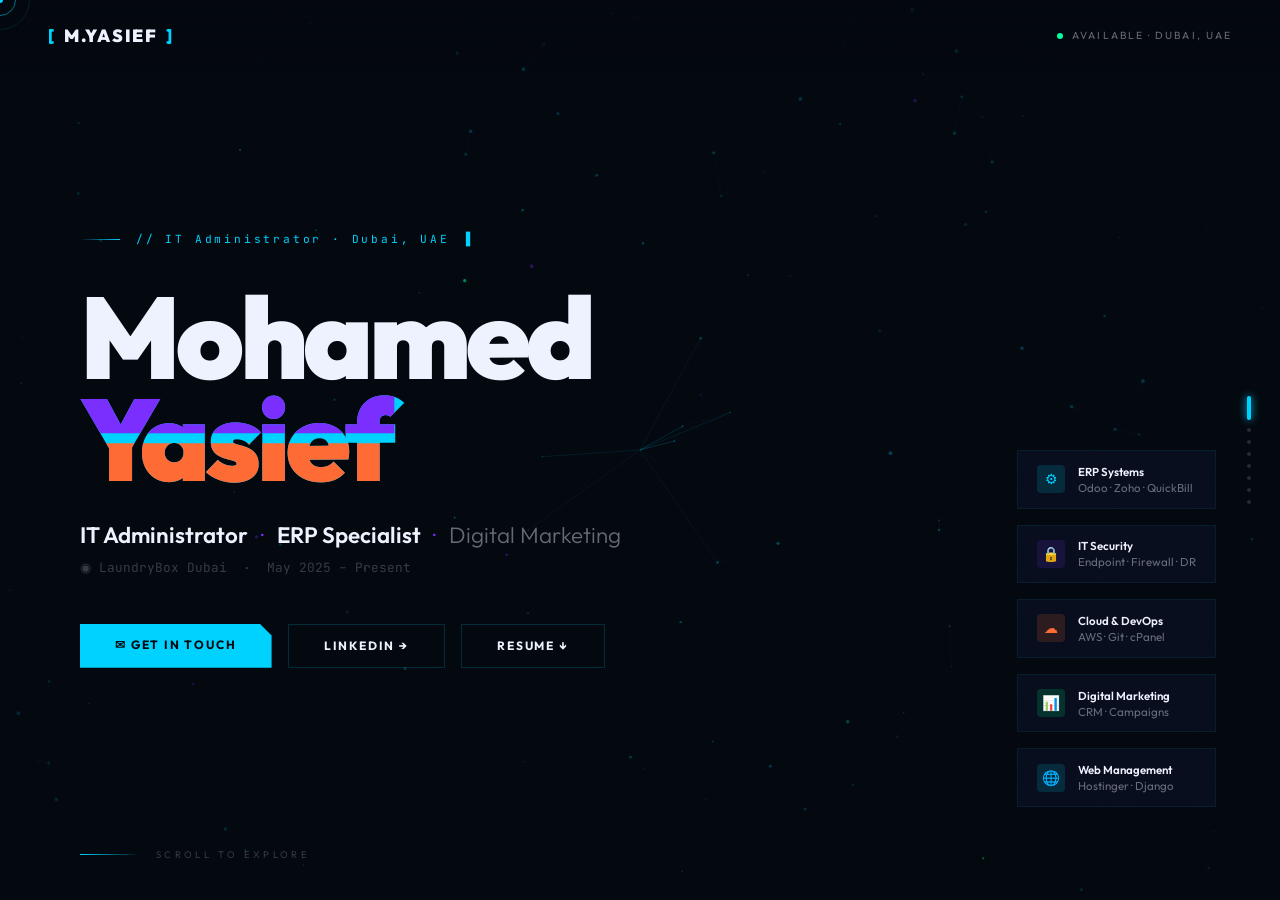
<file: Portfolio.html>
<!DOCTYPE html>
<html lang="en">
<head>
<meta charset="UTF-8">
<meta name="viewport" content="width=device-width, initial-scale=1.0">
<title>Mohamed Yasief — IT Administrator · Dubai</title>
<link href="https://fonts.googleapis.com/css2?family=Outfit:wght@300;400;500;600;700;800;900&family=JetBrains+Mono:wght@300;400;500;700&family=Fraunces:ital,wght@0,300;0,400;1,300;1,700&display=swap" rel="stylesheet">
<style>
*,*::before,*::after{margin:0;padding:0;box-sizing:border-box;}
:root{
  --bg:#04080f;--s1:#080f1a;--s2:#0c1525;--card:#0a1020;
  --border:rgba(0,210,255,0.08);--blight:rgba(0,210,255,0.18);
  --w:#eef2ff;--dim:rgba(238,242,255,0.42);--dim2:rgba(238,242,255,0.22);
  --c1:#00d2ff;--c2:#7b2fff;--c3:#ff6b35;--c4:#00ff9d;--c5:#ff3e8a;
}
html{background:var(--bg);}
body{font-family:'Outfit',sans-serif;color:var(--w);overflow:hidden;height:100vh;cursor:none;}
::selection{background:rgba(0,210,255,0.25);}

/* CURSOR */
#cur{width:6px;height:6px;background:var(--c1);border-radius:50%;position:fixed;top:0;left:0;pointer-events:none;z-index:9999;}
#cur2{width:32px;height:32px;border:1.5px solid var(--c1);border-radius:50%;position:fixed;top:0;left:0;pointer-events:none;z-index:9998;opacity:.5;transition:width .3s,height .3s,opacity .3s,border-color .3s;}
#cur3{width:60px;height:60px;border:1px solid rgba(0,210,255,.12);border-radius:50%;position:fixed;top:0;left:0;pointer-events:none;z-index:9997;transition:width .5s,height .5s;}
body.hov #cur2{width:48px;height:48px;opacity:.9;border-color:var(--c3);}
body.hov #cur3{width:80px;height:80px;}

/* TRACK */
#track{display:flex;height:100vh;width:max-content;transition:transform 1s cubic-bezier(0.77,0,0.175,1);will-change:transform;}
.panel{width:100vw;height:100vh;flex-shrink:0;position:relative;overflow:hidden;}

/* PROGRESS */
#prog{position:fixed;bottom:0;left:0;height:2px;background:linear-gradient(90deg,var(--c2),var(--c1),var(--c4));z-index:300;transition:width .6s cubic-bezier(.77,0,.175,1);box-shadow:0 0 10px var(--c1);}

/* DOTS */
#dots{position:fixed;right:1.8rem;top:50%;transform:translateY(-50%);display:flex;flex-direction:column;gap:8px;z-index:300;}
.dot{width:4px;height:4px;border-radius:2px;background:rgba(238,242,255,.15);cursor:none;transition:background .3s,height .4s,box-shadow .3s;}
.dot.active{height:24px;background:var(--c1);box-shadow:0 0 8px var(--c1);}

/* NAV */
#nav{position:fixed;top:0;left:0;right:0;z-index:200;padding:1.5rem 3rem;display:flex;justify-content:space-between;align-items:center;background:linear-gradient(to bottom,rgba(4,8,15,.95),transparent);}
.nav-logo{font-family:'Outfit',sans-serif;font-weight:900;font-size:1.1rem;letter-spacing:.1em;display:flex;align-items:center;gap:.5rem;}
.nav-logo .br{color:var(--c1);}
.nav-status{display:flex;align-items:center;gap:.6rem;font-size:.65rem;letter-spacing:.2em;text-transform:uppercase;color:var(--dim);}
.nav-dot{width:6px;height:6px;border-radius:50%;background:var(--c4);animation:pulse 2s ease-in-out infinite;}
@keyframes pulse{0%,100%{opacity:1;box-shadow:0 0 0 0 rgba(0,255,157,.4)}50%{opacity:.7;box-shadow:0 0 0 6px rgba(0,255,157,0)}}

/* ═══ P0 HERO ═══ */
#p0{background:var(--bg);}
#heroCanvas{position:absolute;inset:0;z-index:0;}
.h-ov{position:absolute;inset:0;z-index:1;background:radial-gradient(ellipse 70% 70% at 50% 50%,rgba(4,8,15,0),rgba(4,8,15,.75));}
.h-scan{position:absolute;inset:0;z-index:1;background:repeating-linear-gradient(0deg,transparent,transparent 2px,rgba(0,0,0,.025) 2px,rgba(0,0,0,.025) 4px);pointer-events:none;}
.hc{position:absolute;inset:0;z-index:2;display:flex;flex-direction:column;justify-content:center;padding:0 5rem;}
.h-pre{font-family:'JetBrains Mono',monospace;font-size:.7rem;letter-spacing:.25em;color:var(--c1);display:flex;align-items:center;gap:1rem;margin-bottom:2.5rem;animation:sR 1s .3s both;}
.h-pre::before{content:'';width:40px;height:1px;background:linear-gradient(90deg,transparent,var(--c1));}
.blink{animation:blink .8s infinite;}
@keyframes blink{0%,100%{opacity:1}50%{opacity:0}}
.h-name{font-family:'Outfit',sans-serif;font-weight:900;font-size:clamp(4rem,9vw,9.5rem);line-height:.88;letter-spacing:-.04em;animation:sR 1s .5s both;}
.glitch{position:relative;display:inline-block;color:var(--c1);}
.glitch::before,.glitch::after{content:attr(data-text);position:absolute;top:0;left:0;width:100%;height:100%;}
.glitch::before{color:var(--c2);clip-path:polygon(0 0,100% 0,100% 45%,0 45%);animation:g1 4s infinite;}
.glitch::after{color:var(--c3);clip-path:polygon(0 55%,100% 55%,100% 100%,0 100%);animation:g2 4s infinite;}
@keyframes g1{0%,90%,100%{transform:none;opacity:0}92%{transform:translate(-2px,-1px);opacity:.8}94%{transform:translate(2px,1px);opacity:.8}96%{transform:none;opacity:0}}
@keyframes g2{0%,90%,100%{transform:none;opacity:0}93%{transform:translate(2px,1px);opacity:.7}95%{transform:translate(-1px,-2px);opacity:.7}97%{transform:none;opacity:0}}
.h-role{margin-top:2rem;font-size:clamp(1rem,1.8vw,1.4rem);color:var(--dim);font-weight:300;animation:sR 1s .7s both;}
.h-role strong{color:var(--w);font-weight:600;}
.h-role .sep{margin:0 .8rem;color:var(--c2);}
.h-loc{margin-top:.6rem;font-family:'JetBrains Mono',monospace;font-size:.8rem;color:var(--dim2);display:flex;align-items:center;gap:.5rem;animation:sR 1s .8s both;}
.h-ctas{display:flex;gap:1rem;margin-top:3rem;animation:sR 1s 1s both;}
.cta{padding:.85rem 2.2rem;font-size:.75rem;font-weight:700;letter-spacing:.15em;text-transform:uppercase;text-decoration:none;cursor:none;transition:all .3s;font-family:'Outfit',sans-serif;position:relative;overflow:hidden;}
.cta-fill{background:var(--c1);color:var(--bg);clip-path:polygon(0 0,calc(100% - 12px) 0,100% 12px,100% 100%,0 100%);}
.cta-fill:hover{background:var(--c4);color:var(--bg);}
.cta-ghost{border:1px solid var(--blight);color:var(--w);}
.cta-ghost:hover{border-color:var(--c1);color:var(--c1);background:rgba(0,210,255,.05);}
.h-badges{position:absolute;right:5%;top:50%;transform:translateY(-50%);display:flex;flex-direction:column;gap:1rem;animation:fI 1.5s 1.2s both;z-index:2;}
.badge{background:rgba(10,16,32,.85);border:1px solid var(--border);backdrop-filter:blur(10px);padding:.8rem 1.2rem;display:flex;align-items:center;gap:.8rem;font-size:.72rem;color:var(--dim);transition:transform .3s,border-color .3s;}
.badge:hover{transform:translateX(-6px);border-color:var(--blight);color:var(--w);}
.bi{width:28px;height:28px;border-radius:4px;display:flex;align-items:center;justify-content:center;font-size:.9rem;flex-shrink:0;}
.bi1{background:rgba(0,210,255,.15);color:var(--c1);}
.bi2{background:rgba(123,47,255,.15);color:var(--c2);}
.bi3{background:rgba(255,107,53,.15);color:var(--c3);}
.bi4{background:rgba(0,255,157,.15);color:var(--c4);}
.bn{font-weight:600;color:var(--w);margin-bottom:1px;}
.h-scroll{position:absolute;bottom:2.5rem;left:5rem;z-index:2;display:flex;align-items:center;gap:1rem;font-size:.6rem;letter-spacing:.35em;text-transform:uppercase;color:var(--dim2);animation:fI 1s 1.5s both;}
.sc-line{width:60px;height:1px;background:linear-gradient(90deg,var(--c1),transparent);animation:scP 2s ease-in-out infinite;}
@keyframes scP{0%,100%{width:60px}50%{width:90px}}
@keyframes sR{from{opacity:0;transform:translateX(-40px)}to{opacity:1;transform:none}}
@keyframes fI{from{opacity:0;transform:translateY(20px)}to{opacity:1;transform:none}}

/* ═══ P1 ABOUT ═══ */
#p1{background:var(--s1);display:grid;grid-template-columns:1fr 1fr;}
.a-left{padding:5.5rem 3rem 3rem 4rem;display:flex;flex-direction:column;justify-content:center;border-right:1px solid var(--border);position:relative;overflow:hidden;}
.a-left::before{content:'YASIEF';position:absolute;bottom:-2rem;left:-1rem;font-family:'Outfit',sans-serif;font-weight:900;font-size:12rem;color:rgba(0,210,255,.02);line-height:1;pointer-events:none;}
.sec-tag{font-family:'JetBrains Mono',monospace;font-size:.6rem;letter-spacing:.35em;text-transform:uppercase;color:var(--c1);display:flex;align-items:center;gap:.8rem;margin-bottom:1.8rem;}
.sec-tag::before{content:'//';}
.a-hl{font-family:'Fraunces',serif;font-size:clamp(2.5rem,4.5vw,4.5rem);font-weight:300;font-style:italic;line-height:1.1;margin-bottom:1.5rem;}
.a-hl em{color:var(--c1);font-style:normal;font-weight:700;font-family:'Outfit',sans-serif;}
.a-body{font-size:.88rem;line-height:2;color:var(--dim);max-width:44ch;margin-bottom:1.5rem;}
.terminal{background:#020508;border:1px solid rgba(0,210,255,.15);margin-top:2rem;border-radius:4px;overflow:hidden;}
.t-bar{background:#0a1020;padding:.5rem 1rem;display:flex;align-items:center;gap:.5rem;}
.td{width:8px;height:8px;border-radius:50%;}
.td1{background:#ff5f57}.td2{background:#febc2e}.td3{background:#28c840}
.t-title{font-family:'JetBrains Mono',monospace;font-size:.6rem;color:var(--dim2);margin-left:auto;}
.t-body{padding:1.2rem 1.5rem;font-family:'JetBrains Mono',monospace;font-size:.72rem;line-height:1.9;}
.tl{display:flex;gap:.8rem;}
.tp{color:var(--c2)}.tc{color:var(--c4)}.to{color:var(--dim);padding-left:1.5rem;}
.to span{color:var(--c1);}
.a-right{padding:5.5rem 4rem 3rem 3rem;display:flex;flex-direction:column;justify-content:center;}
.stat-row{display:grid;grid-template-columns:1fr 1fr;gap:1px;margin-bottom:2rem;}
.stat-box{background:var(--card);padding:1.6rem;border:1px solid var(--border);transition:border-color .3s;}
.stat-box:hover{border-color:var(--blight);}
.sn{font-family:'Outfit',sans-serif;font-weight:900;font-size:2.8rem;line-height:1;color:var(--c1);}
.sn.o{color:var(--c3)}.sn.v{color:var(--c2)}.sn.g{color:var(--c4);}
.sl{font-size:.62rem;letter-spacing:.2em;text-transform:uppercase;color:var(--dim2);margin-top:.3rem;}
.sbar{height:2px;background:var(--border);margin-top:1rem;border-radius:2px;overflow:hidden;}
.sf{height:100%;border-radius:2px;transition:width 1.2s ease;}
.sf-c{background:linear-gradient(90deg,var(--c1),var(--c2));}
.sf-o{background:linear-gradient(90deg,var(--c3),var(--c5));}
.cb-list{display:flex;flex-direction:column;gap:.8rem;}
.cb{display:flex;align-items:center;gap:1rem;padding:.9rem;background:var(--card);border:1px solid var(--border);transition:border-color .3s,transform .3s;}
.cb:hover{border-color:var(--blight);transform:translateX(4px);}
.cb-ic{width:34px;height:34px;background:rgba(0,210,255,.08);border:1px solid var(--border);display:flex;align-items:center;justify-content:center;font-size:.8rem;color:var(--c1);flex-shrink:0;}
.cb-lbl{font-size:.58rem;letter-spacing:.2em;text-transform:uppercase;color:var(--dim2);}
.cb-val{font-size:.82rem;color:var(--w);font-weight:500;}
.cb-val a{color:var(--c1);text-decoration:none;}

/* ═══ P2 EXPERIENCE ═══ */
#p2{background:var(--bg);display:flex;flex-direction:column;}
.ex-hd{padding:5rem 4rem 2.5rem;display:flex;justify-content:space-between;align-items:flex-end;border-bottom:1px solid var(--border);flex-shrink:0;}
.ex-hd-t{font-family:'Outfit',sans-serif;font-weight:900;font-size:clamp(2.5rem,5vw,5rem);letter-spacing:-.04em;line-height:.9;}
.ex-hd-t span{-webkit-text-stroke:1px rgba(0,210,255,.3);color:transparent;}
.ex-hd-s{font-family:'JetBrains Mono',monospace;font-size:.65rem;color:var(--dim2);letter-spacing:.2em;}
.ex-bd{flex:1;display:grid;grid-template-columns:300px 1fr;overflow:hidden;}
.ex-nav{border-right:1px solid var(--border);display:flex;flex-direction:column;overflow-y:auto;padding:1.5rem 0;}
.ex-nav::-webkit-scrollbar{display:none;}
.ex-tab{padding:1.4rem 2rem;cursor:none;border-left:2px solid transparent;transition:all .3s;display:flex;flex-direction:column;gap:.3rem;}
.ex-tab.active{border-left-color:var(--c1);background:rgba(0,210,255,.04);}
.ex-tab:hover:not(.active){background:rgba(0,210,255,.02);border-left-color:rgba(0,210,255,.3);}
.et-badge{display:inline-flex;align-items:center;gap:.5rem;font-size:.55rem;letter-spacing:.25em;text-transform:uppercase;margin-bottom:.3rem;}
.et-dot{width:5px;height:5px;border-radius:50%;flex-shrink:0;}
.da{background:var(--c4);box-shadow:0 0 6px var(--c4);}.dp{background:var(--dim2);}
.et-co{font-weight:700;font-size:.9rem;color:var(--w);transition:color .3s;}
.ex-tab.active .et-co{color:var(--c1);}
.et-rl{font-size:.75rem;color:var(--dim);font-weight:400;}
.et-pr{font-family:'JetBrains Mono',monospace;font-size:.6rem;color:var(--dim2);margin-top:.2rem;}
.ex-cn{overflow-y:auto;padding:2rem 3rem;}
.ex-cn::-webkit-scrollbar{width:2px;}
.ex-cn::-webkit-scrollbar-thumb{background:var(--c1);}
.ex-pane{display:none;animation:pF .4s ease both;}
.ex-pane.show{display:block;}
@keyframes pF{from{opacity:0;transform:translateY(12px)}to{opacity:1;transform:none}}
.ep-top{display:flex;align-items:flex-start;gap:1.5rem;margin-bottom:2rem;padding-bottom:2rem;border-bottom:1px solid var(--border);}
.ep-logo{width:64px;height:64px;border:1px solid var(--border);display:flex;align-items:center;justify-content:center;font-family:'Outfit',sans-serif;font-weight:900;font-size:1.1rem;flex-shrink:0;}
.ll{background:rgba(0,210,255,.08);color:var(--c1);}
.lm{background:rgba(255,107,53,.08);color:var(--c3);}
.ep-co{font-family:'Outfit',sans-serif;font-weight:800;font-size:1.5rem;line-height:1;margin-bottom:.4rem;}
.ep-rl{font-size:.9rem;color:var(--c1);font-weight:500;margin-bottom:.3rem;}
.lm-rl{color:var(--c3)!important;}
.ep-meta{display:flex;gap:1.5rem;flex-wrap:wrap;}
.ep-chip{font-family:'JetBrains Mono',monospace;font-size:.62rem;color:var(--dim2);display:flex;align-items:center;gap:.4rem;}
.ep-chip::before{content:'◈';font-size:.5rem;}
.cur-tag{margin-left:auto;flex-shrink:0;background:rgba(0,255,157,.08);border:1px solid rgba(0,255,157,.25);padding:.35rem 1rem;font-family:'JetBrains Mono',monospace;font-size:.58rem;letter-spacing:.2em;text-transform:uppercase;color:var(--c4);display:flex;align-items:center;gap:.4rem;animation:cP 3s ease-in-out infinite;}
@keyframes cP{0%,100%{box-shadow:0 0 0 0 rgba(0,255,157,.2)}50%{box-shadow:0 0 0 6px rgba(0,255,157,0)}}
.ep-desc{font-size:.84rem;line-height:1.9;color:var(--dim);margin-bottom:2rem;max-width:65ch;}
.resp-grid{display:grid;grid-template-columns:repeat(2,1fr);gap:1px;margin-bottom:2rem;}
.resp-item{background:var(--card);border:1px solid var(--border);padding:1.2rem;display:flex;gap:.8rem;align-items:flex-start;transition:border-color .3s,transform .3s;cursor:none;}
.resp-item:hover{border-color:var(--blight);transform:translateY(-2px);}
.resp-ic{width:32px;height:32px;border:1px solid var(--border);display:flex;align-items:center;justify-content:center;font-size:.85rem;flex-shrink:0;color:var(--c1);}
.resp-txt{font-size:.77rem;color:var(--dim);line-height:1.6;}
.resp-txt strong{display:block;color:var(--w);font-size:.82rem;margin-bottom:.2rem;}
.tech-row{display:flex;gap:.5rem;flex-wrap:wrap;margin-bottom:2rem;}
.tech-tag{padding:.3rem .9rem;font-family:'JetBrains Mono',monospace;font-size:.6rem;letter-spacing:.1em;border:1px solid var(--border);color:var(--dim);transition:border-color .3s,color .3s;}
.tech-tag:hover{border-color:var(--c1);color:var(--c1);}

/* ═══ P3 IT DASHBOARD ═══ */
#p3{background:var(--s2);}
.dw{width:100%;height:100%;padding:5rem 3rem 2rem;display:flex;flex-direction:column;}
.d-hd{display:flex;justify-content:space-between;align-items:flex-end;margin-bottom:1.5rem;flex-shrink:0;}
.d-title{font-family:'Outfit',sans-serif;font-weight:900;font-size:clamp(2rem,4vw,4rem);letter-spacing:-.03em;line-height:.9;}
.d-title span{color:var(--c4);}
.d-live{font-family:'JetBrains Mono',monospace;font-size:.62rem;color:var(--c4);display:flex;align-items:center;gap:.5rem;letter-spacing:.2em;}
.d-live::before{content:'';width:6px;height:6px;border-radius:50%;background:var(--c4);animation:pulse 1.5s infinite;}
.dgrid{flex:1;display:grid;grid-template-columns:repeat(4,1fr);grid-template-rows:repeat(2,1fr);gap:1px;overflow:hidden;}
.dt{background:var(--card);border:1px solid var(--border);padding:1.4rem;position:relative;overflow:hidden;transition:border-color .3s;}
.dt:hover{border-color:var(--blight);}
.dt-lbl{font-family:'JetBrains Mono',monospace;font-size:.55rem;letter-spacing:.3em;text-transform:uppercase;color:var(--dim2);margin-bottom:.8rem;display:flex;align-items:center;gap:.5rem;}
.srv-list{display:flex;flex-direction:column;gap:.5rem;}
.srv-row{display:flex;align-items:center;justify-content:space-between;padding:.5rem .8rem;background:rgba(0,0,0,.3);border-radius:2px;}
.srv-nm{font-family:'JetBrains Mono',monospace;font-size:.65rem;color:var(--dim);}
.srv-st{display:flex;align-items:center;gap:.4rem;font-size:.6rem;}
.ok{color:var(--c4)}.wn{color:var(--c3);}
.sdot{width:5px;height:5px;border-radius:50%;}
.sd-ok{background:var(--c4);box-shadow:0 0 5px var(--c4);}.sd-wn{background:var(--c3);}
.srv-bar{flex:1;height:2px;background:rgba(0,0,0,.5);border-radius:2px;margin:0 .5rem;overflow:hidden;}
.srv-fill{height:100%;border-radius:2px;}
.sfg{background:var(--c4);}.sfc{background:var(--c1);}.sfo{background:var(--c3);}
.big-met{text-align:center;display:flex;flex-direction:column;align-items:center;justify-content:center;height:calc(100% - 2rem);}
.bm-n{font-family:'Outfit',sans-serif;font-weight:900;font-size:3.5rem;line-height:1;}
.bm-n.c1{color:var(--c1);}.bm-n.c4{color:var(--c4);}
.bm-u{font-size:1rem;font-weight:400;margin-left:.2rem;}
.bm-l{font-size:.65rem;color:var(--dim2);letter-spacing:.15em;margin-top:.5rem;}
.bm-tr{font-family:'JetBrains Mono',monospace;font-size:.65rem;margin-top:.4rem;color:var(--c4);}
.ncw{position:relative;flex:1;height:calc(100% - 2rem);}
#netCanvas{width:100%;height:100%;}
.cw{display:flex;gap:1rem;align-items:center;justify-content:center;height:calc(100% - 2rem);}
.ci{text-align:center;}
.csvg{width:60px;height:60px;}
.ctr{fill:none;stroke:rgba(0,210,255,.08);stroke-width:4;}
.cfill{fill:none;stroke-width:4;stroke-linecap:round;transform:rotate(-90deg);transform-origin:50% 50%;transition:stroke-dashoffset 1.5s cubic-bezier(.7,0,.3,1);}
.cfc{stroke:var(--c1);}.cfo{stroke:var(--c3);}.cfg{stroke:var(--c4);}
.cpct{font-family:'Outfit',sans-serif;font-weight:800;font-size:.75rem;}
.clbl{font-size:.55rem;letter-spacing:.1em;color:var(--dim2);margin-top:.3rem;}
.log-w{font-family:'JetBrains Mono',monospace;font-size:.62rem;line-height:1.8;overflow:hidden;height:calc(100% - 2rem);}
.log-ln{display:flex;gap:.6rem;}
.lt{color:var(--dim2);}.lok{color:var(--c4);}.lwn{color:var(--c3);}.linf{color:var(--c1);}.lerr{color:var(--c5);}
.lmsg{color:var(--dim);}
.erp-tile{grid-column:span 2;}
.erp-grid{display:grid;grid-template-columns:repeat(3,1fr);gap:.5rem;height:calc(100% - 2rem);}
.erp-item{background:rgba(0,0,0,.3);padding:.8rem;border-left:2px solid var(--border);transition:border-color .3s;}
.erp-item:hover{border-left-color:var(--c1);}
.erp-nm{font-size:.72rem;font-weight:600;color:var(--w);margin-bottom:.4rem;}
.erp-lv{font-family:'JetBrains Mono',monospace;font-size:.55rem;color:var(--dim2);margin-bottom:.5rem;}
.erp-bar{height:2px;background:rgba(0,210,255,.1);border-radius:2px;overflow:hidden;}
.erp-fill{height:100%;border-radius:2px;background:linear-gradient(90deg,var(--c2),var(--c1));transition:width 1.4s ease;}

/* ═══ P4 SKILLS ═══ */
#p4{background:var(--s1);display:flex;flex-direction:column;}
.sk-hd{padding:5rem 4rem 2rem;flex-shrink:0;display:flex;justify-content:space-between;align-items:flex-end;border-bottom:1px solid var(--border);}
.sk-ht{font-family:'Outfit',sans-serif;font-weight:900;font-size:clamp(2.5rem,5vw,5rem);letter-spacing:-.04em;line-height:.9;}
.sk-ht em{font-style:normal;-webkit-text-stroke:1px rgba(123,47,255,.4);color:transparent;}
.sk-bd{flex:1;display:grid;grid-template-columns:1fr 1fr 1fr;overflow:hidden;}
.sk-col{border-right:1px solid var(--border);overflow-y:auto;padding:1.5rem 2rem;}
.sk-col::-webkit-scrollbar{display:none;}
.sk-col:last-child{border-right:none;}
.sk-ct{font-family:'JetBrains Mono',monospace;font-size:.6rem;letter-spacing:.3em;text-transform:uppercase;color:var(--c2);margin-bottom:1.5rem;padding-bottom:.8rem;border-bottom:1px solid var(--border);}
.sk-item{display:flex;flex-direction:column;gap:.4rem;margin-bottom:1.2rem;padding-bottom:1.2rem;border-bottom:1px solid rgba(255,255,255,.03);cursor:none;}
.sk-top{display:flex;justify-content:space-between;align-items:center;}
.sk-nm{font-size:.82rem;font-weight:500;color:var(--w);transition:color .3s;}
.sk-item:hover .sk-nm{color:var(--c1);}
.sk-pc{font-family:'JetBrains Mono',monospace;font-size:.62rem;color:var(--c1);}
.sk-bar{height:2px;background:var(--border);border-radius:2px;overflow:hidden;}
.skf{height:100%;border-radius:2px;width:0;transition:width 1.2s cubic-bezier(.7,0,.3,1);}
.skf-c{background:linear-gradient(90deg,var(--c2),var(--c1));}.skf-o{background:linear-gradient(90deg,var(--c3),var(--c5));}.skf-g{background:linear-gradient(90deg,var(--c4),var(--c1));}
.sk-tags2{display:flex;gap:.4rem;flex-wrap:wrap;margin-top:.3rem;}
.sk-tg{font-size:.55rem;letter-spacing:.1em;padding:.15rem .5rem;border:1px solid rgba(255,255,255,.06);color:var(--dim2);border-radius:2px;}
.soft-s{padding:2rem;}
.soft-t{font-family:'JetBrains Mono',monospace;font-size:.6rem;letter-spacing:.3em;text-transform:uppercase;color:var(--c4);margin-bottom:1.2rem;}
.soft-grid{display:flex;flex-wrap:wrap;gap:.6rem;}
.sp{padding:.55rem 1.1rem;border:1px solid var(--border);font-size:.72rem;color:var(--dim);transition:all .3s;cursor:none;}
.sp:hover{border-color:var(--c4);color:var(--c4);background:rgba(0,255,157,.04);}

/* ═══ P5 PROJECTS ═══ */
#p5{background:var(--bg);display:flex;flex-direction:column;}
.pj-hd{padding:5rem 4rem 2rem;flex-shrink:0;border-bottom:1px solid var(--border);display:flex;justify-content:space-between;align-items:flex-end;}
.pj-ht{font-family:'Outfit',sans-serif;font-weight:900;font-size:clamp(2.5rem,5vw,5rem);letter-spacing:-.04em;}
.pj-ht span{color:var(--c3);}
.pj-grid{flex:1;display:grid;grid-template-columns:repeat(4,1fr);overflow:hidden;}
.pj-c{border-right:1px solid var(--border);padding:2rem 1.8rem;display:flex;flex-direction:column;cursor:none;position:relative;overflow:hidden;transition:background .4s;}
.pj-c:last-child{border-right:none;}
.pj-c::before{content:'';position:absolute;bottom:0;left:0;right:0;height:0;background:linear-gradient(to top,rgba(0,210,255,.04),transparent);transition:height .5s;}
.pj-c:hover::before{height:100%;}
.pc-n{font-family:'Outfit',sans-serif;font-weight:900;font-size:4rem;color:rgba(0,210,255,.06);line-height:1;margin-bottom:1rem;transition:color .4s;}
.pj-c:hover .pc-n{color:rgba(0,210,255,.12);}
.pc-cat{font-family:'JetBrains Mono',monospace;font-size:.55rem;letter-spacing:.3em;text-transform:uppercase;color:var(--c3);margin-bottom:.8rem;}
.pc-nm{font-family:'Outfit',sans-serif;font-weight:800;font-size:1.3rem;line-height:1.15;margin-bottom:1rem;}
.pc-ds{font-size:.78rem;color:var(--dim);line-height:1.8;flex:1;}
.pc-imp{margin-top:1.5rem;padding:1rem;background:rgba(0,0,0,.4);border-left:2px solid var(--c3);}
.pc-il{font-family:'JetBrains Mono',monospace;font-size:.55rem;letter-spacing:.2em;color:var(--c3);margin-bottom:.3rem;}
.pc-iv{font-family:'Outfit',sans-serif;font-weight:700;font-size:1.1rem;color:var(--w);}
.pc-tgs{display:flex;flex-wrap:wrap;gap:.4rem;margin-top:1rem;}
.pc-tg{font-size:.58rem;padding:.2rem .6rem;border:1px solid var(--border);color:var(--dim2);letter-spacing:.05em;}

/* ═══ P6 ACHIEVEMENTS ═══ */
#p6{background:var(--s2);display:grid;grid-template-columns:1fr 1.4fr;}
.ac-l{padding:5rem 3rem 3rem 4rem;display:flex;flex-direction:column;justify-content:center;border-right:1px solid var(--border);}
.ac-big{font-family:'Outfit',sans-serif;font-weight:900;font-size:clamp(3.5rem,7vw,7rem);line-height:.85;letter-spacing:-.05em;}
.ac-big em{font-family:'Fraunces',serif;font-style:italic;font-weight:300;display:block;color:var(--c3);}
.ac-sub{margin-top:2rem;font-size:.85rem;color:var(--dim);line-height:1.9;max-width:36ch;}
.ac-cta{margin-top:3rem;display:inline-flex;align-items:center;gap:1rem;padding:.9rem 2rem;border:1px solid var(--blight);font-size:.7rem;letter-spacing:.2em;text-transform:uppercase;color:var(--c1);text-decoration:none;cursor:none;transition:background .3s;}
.ac-cta:hover{background:rgba(0,210,255,.05);}
.ac-r{padding:5rem 4rem 3rem 3rem;display:flex;flex-direction:column;justify-content:center;gap:1px;}
.ac-item{background:var(--card);border:1px solid var(--border);padding:1.6rem;display:flex;gap:1.5rem;align-items:flex-start;transition:border-color .3s,transform .4s;position:relative;overflow:hidden;}
.ac-item:hover{border-color:var(--blight);transform:translateX(6px);}
.ac-item::before{content:'';position:absolute;left:0;top:0;bottom:0;width:2px;background:linear-gradient(to bottom,var(--c1),var(--c2));transform:scaleY(0);transition:transform .4s;transform-origin:top;}
.ac-item:hover::before{transform:scaleY(1);}
.ac-num{font-family:'Outfit',sans-serif;font-weight:900;font-size:3rem;line-height:1;flex-shrink:0;min-width:90px;}
.anc{color:var(--c1);}.ano{color:var(--c3);}.ang{color:var(--c4);}.anp{color:var(--c2);}
.ac-txt strong{font-size:.9rem;color:var(--w);display:block;margin-bottom:.4rem;}
.ac-txt p{font-size:.78rem;color:var(--dim);line-height:1.7;}

/* ═══ P7 CONTACT ═══ */
#p7{background:var(--bg);display:flex;align-items:center;justify-content:center;}
#ctCanvas{position:absolute;inset:0;z-index:0;}
.ct-c{position:relative;z-index:2;text-align:center;padding:6rem 4rem;}
.ct-pre{font-family:'JetBrains Mono',monospace;font-size:.65rem;letter-spacing:.4em;color:var(--c1);margin-bottom:2rem;display:flex;align-items:center;justify-content:center;gap:1rem;}
.ct-pre::before,.ct-pre::after{content:'';width:30px;height:1px;background:var(--c1);}
.ct-big{font-family:'Outfit',sans-serif;font-weight:900;font-size:clamp(4rem,12vw,12rem);line-height:.85;letter-spacing:-.05em;}
.ct-big .ci2{font-family:'Fraunces',serif;font-style:italic;font-weight:300;color:var(--c1);display:block;}
.ct-acts{display:flex;gap:1rem;justify-content:center;margin-top:3.5rem;flex-wrap:wrap;}
.cpill{padding:.9rem 2.5rem;font-size:.72rem;letter-spacing:.18em;text-transform:uppercase;text-decoration:none;cursor:none;transition:all .3s;font-weight:600;display:flex;align-items:center;gap:.7rem;}
.cp1{background:linear-gradient(135deg,var(--c1),var(--c2));color:var(--bg);}
.cp1:hover{opacity:.9;transform:translateY(-2px);}
.cp2{border:1px solid var(--blight);color:var(--w);}
.cp2:hover{border-color:var(--c1);color:var(--c1);}
.cp3{border:1px solid rgba(255,107,53,.3);color:var(--c3);}
.cp3:hover{border-color:var(--c3);background:rgba(255,107,53,.05);}
.ct-note{margin-top:2.5rem;font-size:.72rem;color:var(--dim2);letter-spacing:.1em;}
.ft{position:absolute;bottom:2rem;left:0;right:0;display:flex;justify-content:space-between;padding:0 4rem;z-index:2;}
.ft-c{font-size:.6rem;letter-spacing:.2em;text-transform:uppercase;color:var(--dim2);}

/* REVEALS */
.pr{opacity:0;transform:translateX(30px);transition:opacity .7s ease,transform .7s ease;}
.panel.active .pr{opacity:1;transform:none;}
.pr-d1{transition-delay:.1s;}.pr-d2{transition-delay:.2s;}.pr-d3{transition-delay:.3s;}.pr-d4{transition-delay:.4s;}

@media(max-width:768px){
  body{overflow:auto;}
  #track{flex-direction:column;width:100%;height:auto;transform:none!important;}
  .panel{width:100%;height:auto;min-height:100vh;}
  #dots,.nav-status{display:none;}
  #p1,#p6{grid-template-columns:1fr;}
  .ex-bd,.sk-bd,.pj-grid{grid-template-columns:1fr;}
  .dgrid{grid-template-columns:1fr 1fr;}
  .resp-grid{grid-template-columns:1fr;}
  .h-badges{display:none;}
  .hc{padding:0 2rem;}
}
</style>
</head>
<body>
<div id="cur"></div><div id="cur2"></div><div id="cur3"></div>
<div id="prog"></div>
<nav id="nav">
  <div class="nav-logo"><span class="br">[</span>M.YASIEF<span class="br">]</span></div>
  <div class="nav-status"><div class="nav-dot"></div>Available · Dubai, UAE</div>
</nav>
<div id="dots">
  <div class="dot active" data-i="0"></div>
  <div class="dot" data-i="1"></div>
  <div class="dot" data-i="2"></div>
  <div class="dot" data-i="3"></div>
  <div class="dot" data-i="4"></div>
  <div class="dot" data-i="5"></div>
  <div class="dot" data-i="6"></div>
  <div class="dot" data-i="7"></div>
</div>

<div id="track">

<!-- P0 HERO -->
<div class="panel" id="p0">
  <canvas id="heroCanvas"></canvas>
  <div class="h-ov"></div><div class="h-scan"></div>
  <div class="hc">
    <div class="h-pre">// IT Administrator · Dubai, UAE <span class="blink">▋</span></div>
    <h1 class="h-name">Mohamed<br><span class="glitch" data-text="Yasief">Yasief</span></h1>
    <div class="h-role"><strong>IT Administrator</strong><span class="sep">·</span><strong>ERP Specialist</strong><span class="sep">·</span>Digital Marketing</div>
    <div class="h-loc">◉ LaundryBox Dubai &nbsp;·&nbsp; May 2025 – Present</div>
    <div class="h-ctas">
      <a href="mailto:mohamedyasief@gmail.com" class="cta cta-fill">✉ Get In Touch</a>
      <a href="https://linkedin.com/in/yasief" target="_blank" class="cta cta-ghost">LinkedIn →</a>
      <a href="https://abibin1997.github.io/yasief1portfolio/Mohamed_Yasief_IT_Administrator_Resume.pdf" class="cta cta-ghost">Resume ↓</a>
    </div>
  </div>
  <div class="h-badges">
    <div class="badge"><div class="bi bi1">⚙</div><div><div class="bn">ERP Systems</div>Odoo · Zoho · QuickBill</div></div>
    <div class="badge"><div class="bi bi2">🔒</div><div><div class="bn">IT Security</div>Endpoint · Firewall · DR</div></div>
    <div class="badge"><div class="bi bi3">☁</div><div><div class="bn">Cloud & DevOps</div>AWS · Git · cPanel</div></div>
    <div class="badge"><div class="bi bi4">📊</div><div><div class="bn">Digital Marketing</div>CRM · Campaigns</div></div>
    <div class="badge"><div class="bi bi1">🌐</div><div><div class="bn">Web Management</div>Hostinger · Django</div></div>
  </div>
  <div class="h-scroll"><div class="sc-line"></div>Scroll to explore</div>
</div>

<!-- P1 ABOUT -->
<div class="panel" id="p1">
  <div class="a-left">
    <div class="sec-tag pr pr-d1">About Me</div>
    <h2 class="a-hl pr pr-d2">Results-driven,<br>always <em>evolving</em></h2>
    <p class="a-body pr pr-d3">IT Administrator with deep expertise in ERP systems, IT infrastructure, and digital marketing. I bridge the gap between technology and business — optimising processes, securing systems, and empowering teams.</p>
    <div class="terminal pr pr-d4">
      <div class="t-bar"><span class="td td1"></span><span class="td td2"></span><span class="td td3"></span><span class="t-title">yasief@dubai:~</span></div>
      <div class="t-body" id="termBody"></div>
    </div>
  </div>
  <div class="a-right">
    <div class="stat-row pr pr-d2">
      <div class="stat-box"><div class="sn" id="cnt1">0</div><div class="sl">Years Experience</div><div class="sbar"><div class="sf sf-c" data-w="80"></div></div></div>
      <div class="stat-box"><div class="sn o" id="cnt2">0</div><div class="sl">Brands Managed</div><div class="sbar"><div class="sf sf-o" data-w="60"></div></div></div>
      <div class="stat-box"><div class="sn v" id="cnt3">0<span style="font-size:1.5rem">%</span></div><div class="sl">CRM Lead Growth</div><div class="sbar"><div class="sf sf-c" data-w="20"></div></div></div>
      <div class="stat-box"><div class="sn g" id="cnt4">0<span style="font-size:1.5rem">%</span></div><div class="sl">Engagement Increase</div><div class="sbar"><div class="sf sf-o" data-w="35"></div></div></div>
    </div>
    <div class="cb-list pr pr-d3">
      <div class="cb"><div class="cb-ic">@</div><div><div class="cb-lbl">Email</div><div class="cb-val"><a href="mailto:mohamedyasief@gmail.com">mohamedyasief@gmail.com</a></div></div></div>
      <div class="cb"><div class="cb-ic">☏</div><div><div class="cb-lbl">UAE Mobile</div><div class="cb-val">+971 50 359 3856</div></div></div>
      <div class="cb"><div class="cb-ic">in</div><div><div class="cb-lbl">LinkedIn</div><div class="cb-val"><a href="https://linkedin.com/in/yasief" target="_blank">linkedin.com/in/yasief</a></div></div></div>
    </div>
  </div>
</div>

<!-- P2 EXPERIENCE -->
<div class="panel" id="p2">
  <div class="ex-hd pr">
    <div class="ex-hd-t">Work<br><span>Experience</span></div>
    <div class="ex-hd-s">// 02 of 07 · Professional History</div>
  </div>
  <div class="ex-bd">
    <div class="ex-nav">
      <div class="ex-tab active" data-pane="lb">
        <div class="et-badge"><div class="et-dot da"></div><span style="color:var(--c4);letter-spacing:.2em;font-size:.55rem;font-family:'JetBrains Mono',monospace">CURRENT</span></div>
        <div class="et-co">LaundryBox Dubai</div>
        <div class="et-rl">IT Administrator</div>
        <div class="et-pr">May 2025 → Present</div>
      </div>
      <div class="ex-tab" data-pane="mh">
        <div class="et-badge"><div class="et-dot dp"></div><span style="color:var(--dim2);letter-spacing:.2em;font-size:.55rem;font-family:'JetBrains Mono',monospace">PREVIOUS</span></div>
        <div class="et-co">The Muffin House Group</div>
        <div class="et-rl">IT Administrator</div>
        <div class="et-pr">Feb 2021 → Mar 2025</div>
      </div>
    </div>
    <div class="ex-cn">
      <div class="ex-pane show" id="pane-lb">
        <div class="ep-top">
          <div class="ep-logo ll">LB</div>
          <div class="ep-info">
            <div class="ep-co">LaundryBox Dubai</div>
            <div class="ep-rl">IT Administrator</div>
            <div class="ep-meta">
              <div class="ep-chip">Dubai, UAE</div>
              <div class="ep-chip">May 2025 – Present</div>
              <div class="ep-chip">Smart Tech · IoT · Laundry Services</div>
            </div>
          </div>
          <div class="cur-tag"><span style="width:5px;height:5px;border-radius:50%;background:var(--c4);animation:pulse 1.5s infinite;display:inline-block"></span>Live Role</div>
        </div>
        <p class="ep-desc">LaundryBox is Dubai's pioneering smart laundry platform — combining custom high-tech lockers, a proprietary IoT system, and a 24/7 facility enabling residents to do laundry anytime without leaving their building. I keep this connected ecosystem running flawlessly around the clock.</p>
        <div class="resp-grid">
          <div class="resp-item"><div class="resp-ic">🔌</div><div class="resp-txt"><strong>Infrastructure Management</strong>Managing all IT infrastructure for smart locker network deployed across Dubai residential buildings</div></div>
          <div class="resp-item"><div class="resp-ic">🛡</div><div class="resp-txt"><strong>IoT Security</strong>Implementing security protocols across connected locker hardware and cloud-backend systems</div></div>
          <div class="resp-item"><div class="resp-ic">⚡</div><div class="resp-txt"><strong>24/7 System Uptime</strong>Ensuring zero-downtime operation of the proprietary locker management software platform</div></div>
          <div class="resp-item"><div class="resp-ic">📱</div><div class="resp-txt"><strong>App & Backend Support</strong>Supporting mobile app integrations, payment systems, and customer-facing digital touchpoints</div></div>
          <div class="resp-item"><div class="resp-ic">🔧</div><div class="resp-txt"><strong>Hardware Maintenance</strong>Coordinating locker hardware diagnostics, firmware updates, and preventive maintenance</div></div>
          <div class="resp-item"><div class="resp-ic">📊</div><div class="resp-txt"><strong>Tech-Led Process Improvement</strong>Partnering with ops and engineering on data-driven improvements to service delivery efficiency</div></div>
        </div>
        <div class="tech-row"><div class="tech-tag">IoT Systems</div><div class="tech-tag">AWS</div><div class="tech-tag">Network Admin</div><div class="tech-tag">Cybersecurity</div><div class="tech-tag">Mobile App Support</div><div class="tech-tag">Git</div><div class="tech-tag">cPanel</div><div class="tech-tag">Hostinger</div></div>
      </div>
      <div class="ex-pane" id="pane-mh">
        <div class="ep-top">
          <div class="ep-logo lm">MH</div>
          <div class="ep-info">
            <div class="ep-co">The Muffin House · Yumm Bites · MFoods</div>
            <div class="ep-rl lm-rl">IT Administrator</div>
            <div class="ep-meta">
              <div class="ep-chip">Kerala & Bangalore, India</div>
              <div class="ep-chip">Feb 2021 – Mar 2025</div>
              <div class="ep-chip">Food & Beverage · Multi-Location</div>
            </div>
          </div>
        </div>
        <p class="ep-desc">Managed end-to-end IT operations across three brands and multiple locations — from server infrastructure and network reliability to ERP deployment, digital marketing campaigns, and vendor management. A high-impact role demanding both technical depth and strategic leadership.</p>
        <div class="resp-grid">
          <div class="resp-item"><div class="resp-ic">🖥</div><div class="resp-txt"><strong>Multi-Site Infrastructure</strong>Managed servers, networks, and hardware across multiple restaurant locations ensuring high performance and uptime</div></div>
          <div class="resp-item"><div class="resp-ic">🔗</div><div class="resp-txt"><strong>ERP Integration</strong>Led Odoo, QuickBill & Zoho ERP rollout across business units — data migration, training, go-live support</div></div>
          <div class="resp-item"><div class="resp-ic">🛡</div><div class="resp-txt"><strong>Security Protocols</strong>Implemented endpoint protection, firewall policies and data encryption across all systems</div></div>
          <div class="resp-item"><div class="resp-ic">📈</div><div class="resp-txt"><strong>Digital Marketing</strong>Designed campaigns increasing online engagement by 35% and CRM lead conversion by 20%</div></div>
          <div class="resp-item"><div class="resp-ic">💾</div><div class="resp-txt"><strong>Backup & Disaster Recovery</strong>Built comprehensive data backup strategies and DR plans for business continuity</div></div>
          <div class="resp-item"><div class="resp-ic">👥</div><div class="resp-txt"><strong>Training & Vendor Mgmt</strong>Trained staff on new systems; coordinated IT vendors and procurement within budget</div></div>
        </div>
        <div class="tech-row"><div class="tech-tag">Odoo ERP</div><div class="tech-tag">QuickBill</div><div class="tech-tag">Zoho</div><div class="tech-tag">SQL Server</div><div class="tech-tag">Tally</div><div class="tech-tag">Reelo CRM</div><div class="tech-tag">Adobe Suite</div><div class="tech-tag">Python</div><div class="tech-tag">GitHub</div></div>
      </div>
    </div>
  </div>
</div>

<!-- P3 IT DASHBOARD -->
<div class="panel" id="p3">
  <div class="dw">
    <div class="d-hd">
      <div class="d-title pr">IT Admin<br><span>Dashboard</span></div>
      <div class="d-live pr">System Live · All Monitored</div>
    </div>
    <div class="dgrid">
      <div class="dt pr pr-d1">
        <div class="dt-lbl">🖥 Server Status</div>
        <div class="srv-list">
          <div class="srv-row"><span class="srv-nm">PROD-01</span><div class="srv-bar"><div class="srv-fill sfg" style="width:94%"></div></div><span class="srv-st"><div class="sdot sd-ok"></div><span class="ok">94%</span></span></div>
          <div class="srv-row"><span class="srv-nm">DB-SERVER</span><div class="srv-bar"><div class="srv-fill sfc" style="width:87%"></div></div><span class="srv-st"><div class="sdot sd-ok"></div><span class="ok">87%</span></span></div>
          <div class="srv-row"><span class="srv-nm">BACKUP-SRV</span><div class="srv-bar"><div class="srv-fill sfg" style="width:100%"></div></div><span class="srv-st"><div class="sdot sd-ok"></div><span class="ok">100%</span></span></div>
          <div class="srv-row"><span class="srv-nm">LOCKER-IOT</span><div class="srv-bar"><div class="srv-fill sfo" style="width:72%"></div></div><span class="srv-st"><div class="sdot sd-wn"></div><span class="wn">72%</span></span></div>
          <div class="srv-row"><span class="srv-nm">APP-API</span><div class="srv-bar"><div class="srv-fill sfg" style="width:99%"></div></div><span class="srv-st"><div class="sdot sd-ok"></div><span class="ok">99%</span></span></div>
        </div>
      </div>
      <div class="dt pr pr-d2">
        <div class="dt-lbl">🌐 Network Topology</div>
        <div class="ncw"><canvas id="netCanvas"></canvas></div>
      </div>
      <div class="dt pr pr-d2">
        <div class="dt-lbl">⬆ System Uptime</div>
        <div class="big-met">
          <div class="bm-n c4"><span id="uptimeCount">0</span><span class="bm-u">%</span></div>
          <div class="bm-l">Monthly Average</div>
          <div class="bm-tr">↑ +0.3% vs last month</div>
        </div>
      </div>
      <div class="dt pr pr-d3">
        <div class="dt-lbl">✓ Tickets Resolved</div>
        <div class="big-met">
          <div class="bm-n c1"><span id="incCount">0</span></div>
          <div class="bm-l">Total Tickets Closed</div>
          <div class="bm-tr">↑ 98% first-response rate</div>
        </div>
      </div>
      <div class="dt erp-tile pr pr-d1">
        <div class="dt-lbl">⚙ ERP & Software Expertise</div>
        <div class="erp-grid">
          <div class="erp-item"><div class="erp-nm">Odoo ERP</div><div class="erp-lv">Expert · 4+ yrs</div><div class="erp-bar"><div class="erp-fill" data-w="95"></div></div></div>
          <div class="erp-item"><div class="erp-nm">Zoho Suite</div><div class="erp-lv">Advanced · 3 yrs</div><div class="erp-bar"><div class="erp-fill" data-w="82"></div></div></div>
          <div class="erp-item"><div class="erp-nm">QuickBill</div><div class="erp-lv">Advanced</div><div class="erp-bar"><div class="erp-fill" data-w="80"></div></div></div>
          <div class="erp-item"><div class="erp-nm">SQL Server</div><div class="erp-lv">Proficient</div><div class="erp-bar"><div class="erp-fill" data-w="88"></div></div></div>
          <div class="erp-item"><div class="erp-nm">Tally</div><div class="erp-lv">Proficient</div><div class="erp-bar"><div class="erp-fill" data-w="75"></div></div></div>
          <div class="erp-item"><div class="erp-nm">Reelo CRM</div><div class="erp-lv">Advanced</div><div class="erp-bar"><div class="erp-fill" data-w="78"></div></div></div>
        </div>
      </div>
      <div class="dt pr pr-d2">
        <div class="dt-lbl">◎ Core Competency</div>
        <div class="cw">
          <div class="ci">
            <svg class="csvg" viewBox="0 0 60 60"><circle class="ctr" cx="30" cy="30" r="24"/><circle class="cfill cfc" cx="30" cy="30" r="24" stroke-dasharray="150.8" stroke-dashoffset="150.8" data-offset="22.6" id="ring1"/></svg>
            <div class="cpct" style="color:var(--c1)">85%</div><div class="clbl">Networks</div>
          </div>
          <div class="ci">
            <svg class="csvg" viewBox="0 0 60 60"><circle class="ctr" cx="30" cy="30" r="24"/><circle class="cfill cfo" cx="30" cy="30" r="24" stroke-dasharray="150.8" stroke-dashoffset="150.8" data-offset="12.1" id="ring2"/></svg>
            <div class="cpct" style="color:var(--c3)">92%</div><div class="clbl">ERP</div>
          </div>
          <div class="ci">
            <svg class="csvg" viewBox="0 0 60 60"><circle class="ctr" cx="30" cy="30" r="24"/><circle class="cfill cfg" cx="30" cy="30" r="24" stroke-dasharray="150.8" stroke-dashoffset="150.8" data-offset="30.2" id="ring3"/></svg>
            <div class="cpct" style="color:var(--c4)">80%</div><div class="clbl">Security</div>
          </div>
        </div>
      </div>
      <div class="dt pr pr-d3">
        <div class="dt-lbl">📋 Activity Log</div>
        <div class="log-w" id="logWrap"></div>
      </div>
    </div>
  </div>
</div>

<!-- P4 SKILLS -->
<div class="panel" id="p4">
  <div class="sk-hd pr">
    <div class="sk-ht">Technical<br><em>Skills</em></div>
    <div style="font-family:'JetBrains Mono',monospace;font-size:.62rem;color:var(--dim2);letter-spacing:.2em">// 04 of 07</div>
  </div>
  <div class="sk-bd">
    <div class="sk-col">
      <div class="sk-ct">Technical Stack</div>
      <div class="sk-item"><div class="sk-top"><span class="sk-nm">SQL Server & SSMS</span><span class="sk-pc">92%</span></div><div class="sk-bar"><div class="skf skf-c" data-w="92"></div></div><div class="sk-tags2"><span class="sk-tg">Database</span><span class="sk-tg">Queries</span></div></div>
      <div class="sk-item"><div class="sk-top"><span class="sk-nm">Python</span><span class="sk-pc">75%</span></div><div class="sk-bar"><div class="skf skf-c" data-w="75"></div></div><div class="sk-tags2"><span class="sk-tg">Scripting</span><span class="sk-tg">Automation</span></div></div>
      <div class="sk-item"><div class="sk-top"><span class="sk-nm">Django & Web Dev</span><span class="sk-pc">70%</span></div><div class="sk-bar"><div class="skf skf-c" data-w="70"></div></div><div class="sk-tags2"><span class="sk-tg">HTML</span><span class="sk-tg">CSS</span></div></div>
      <div class="sk-item"><div class="sk-top"><span class="sk-nm">JavaScript</span><span class="sk-pc">60%</span></div><div class="sk-bar"><div class="skf skf-c" data-w="60"></div></div></div>
      <div class="sk-item"><div class="sk-top"><span class="sk-nm">AWS Cloud</span><span class="sk-pc">58%</span></div><div class="sk-bar"><div class="skf skf-c" data-w="58"></div></div><div class="sk-tags2"><span class="sk-tg">EC2</span><span class="sk-tg">S3</span></div></div>
      <div class="sk-item"><div class="sk-top"><span class="sk-nm">Git & GitHub</span><span class="sk-pc">82%</span></div><div class="sk-bar"><div class="skf skf-c" data-w="82"></div></div></div>
      <div class="sk-item"><div class="sk-top"><span class="sk-nm">Network Administration</span><span class="sk-pc">88%</span></div><div class="sk-bar"><div class="skf skf-c" data-w="88"></div></div><div class="sk-tags2"><span class="sk-tg">TCP/IP</span><span class="sk-tg">VPN</span><span class="sk-tg">DNS</span></div></div>
    </div>
    <div class="sk-col">
      <div class="sk-ct">Software & Platforms</div>
      <div class="sk-item"><div class="sk-top"><span class="sk-nm">Odoo ERP</span><span class="sk-pc">95%</span></div><div class="sk-bar"><div class="skf skf-o" data-w="95"></div></div><div class="sk-tags2"><span class="sk-tg">Integration</span><span class="sk-tg">Migration</span></div></div>
      <div class="sk-item"><div class="sk-top"><span class="sk-nm">Zoho Suite</span><span class="sk-pc">82%</span></div><div class="sk-bar"><div class="skf skf-o" data-w="82"></div></div></div>
      <div class="sk-item"><div class="sk-top"><span class="sk-nm">Hostinger / cPanel</span><span class="sk-pc">90%</span></div><div class="sk-bar"><div class="skf skf-o" data-w="90"></div></div></div>
      <div class="sk-item"><div class="sk-top"><span class="sk-nm">Adobe Photoshop</span><span class="sk-pc">78%</span></div><div class="sk-bar"><div class="skf skf-o" data-w="78"></div></div><div class="sk-tags2"><span class="sk-tg">Design</span><span class="sk-tg">Branding</span></div></div>
      <div class="sk-item"><div class="sk-top"><span class="sk-nm">Adobe Illustrator</span><span class="sk-pc">70%</span></div><div class="sk-bar"><div class="skf skf-o" data-w="70"></div></div></div>
      <div class="sk-item"><div class="sk-top"><span class="sk-nm">After Effects / Premiere</span><span class="sk-pc">65%</span></div><div class="sk-bar"><div class="skf skf-o" data-w="65"></div></div></div>
      <div class="sk-item"><div class="sk-top"><span class="sk-nm">Tally / PagarBook</span><span class="sk-pc">78%</span></div><div class="sk-bar"><div class="skf skf-o" data-w="78"></div></div></div>
      <div class="sk-item"><div class="sk-top"><span class="sk-nm">Reelo CRM</span><span class="sk-pc">80%</span></div><div class="sk-bar"><div class="skf skf-o" data-w="80"></div></div></div>
    </div>
    <div class="sk-col">
      <div class="sk-ct">Soft Skills</div>
      <div class="soft-grid">
        <div class="sp">Communication</div><div class="sp">Problem Solving</div><div class="sp">Leadership</div>
        <div class="sp">Team Collaboration</div><div class="sp">Time Management</div><div class="sp">Adaptability</div>
        <div class="sp">Attention to Detail</div><div class="sp">Cross-Functional</div><div class="sp">Data Analytics</div>
        <div class="sp">CRM Strategy</div><div class="sp">IT Mentoring</div><div class="sp">Vendor Mgmt</div>
      </div>
      <div style="margin-top:2rem">
        <div class="sk-ct" style="color:var(--c2);margin-top:.5rem">Languages</div>
        <div class="soft-grid" style="margin-top:.8rem">
          <div class="sp" style="border-color:rgba(123,47,255,.3);color:var(--c2)">English · Fluent</div>
          <div class="sp" style="border-color:rgba(123,47,255,.3);color:var(--c2)">Arabic · Basic</div>
          <div class="sp" style="border-color:rgba(123,47,255,.3);color:var(--c2)">Tamil · Native</div>
          <div class="sp" style="border-color:rgba(123,47,255,.3);color:var(--c2)">Malayalam · Fluent</div>
        </div>
      </div>
    </div>
  </div>
</div>

<!-- P5 PROJECTS -->
<div class="panel" id="p5">
  <div class="pj-hd pr">
    <div class="pj-ht">Key<br><span>Projects</span></div>
    <div style="font-family:'JetBrains Mono',monospace;font-size:.62rem;color:var(--dim2);letter-spacing:.2em">// 05 of 07</div>
  </div>
  <div class="pj-grid">
    <div class="pj-c pr pr-d1">
      <div class="pc-n">01</div><div class="pc-cat">Infrastructure</div>
      <div class="pc-nm">Enterprise Infrastructure Upgrade</div>
      <div class="pc-ds">Spearheaded a comprehensive overhaul of IT infrastructure across multiple locations — re-architecting network topology, upgrading server hardware, and integrating cloud services to improve scalability and reduce cost of ownership.</div>
      <div class="pc-imp"><div class="pc-il">Outcome</div><div class="pc-iv">15% efficiency gain</div></div>
      <div class="pc-tgs"><div class="pc-tg">AWS</div><div class="pc-tg">Networking</div><div class="pc-tg">Server Admin</div></div>
    </div>
    <div class="pj-c pr pr-d2">
      <div class="pc-n">02</div><div class="pc-cat">Security</div>
      <div class="pc-nm">Cybersecurity Enhancement Program</div>
      <div class="pc-ds">Deployed a layered security framework — implementing endpoint protection, firewall rules, VPN configuration, and encryption policies. Conducted staff awareness training and established incident response procedures.</div>
      <div class="pc-imp"><div class="pc-il">Outcome</div><div class="pc-iv">Zero critical breaches</div></div>
      <div class="pc-tgs"><div class="pc-tg">Firewall</div><div class="pc-tg">VPN</div><div class="pc-tg">Encryption</div></div>
    </div>
    <div class="pj-c pr pr-d3">
      <div class="pc-n">03</div><div class="pc-cat">ERP</div>
      <div class="pc-nm">End-to-End ERP Integration</div>
      <div class="pc-ds">Led the full lifecycle Odoo ERP rollout across multiple brands — scoping requirements, managing data migration, building custom modules, training 50+ employees, and post-go-live hypercare. Delivered ahead of schedule.</div>
      <div class="pc-imp"><div class="pc-il">Outcome</div><div class="pc-iv">3 brands unified</div></div>
      <div class="pc-tgs"><div class="pc-tg">Odoo</div><div class="pc-tg">SQL</div><div class="pc-tg">Migration</div></div>
    </div>
    <div class="pj-c pr pr-d4">
      <div class="pc-n">04</div><div class="pc-cat">Marketing & CRM</div>
      <div class="pc-nm">CRM & Digital Marketing Overhaul</div>
      <div class="pc-ds">Implemented Reelo CRM for structured lead tracking and designed a suite of digital campaigns across social and email channels. Built analytics dashboards to measure ROI and continuously optimise campaign performance.</div>
      <div class="pc-imp"><div class="pc-il">Outcome</div><div class="pc-iv">+20% conv · +35% reach</div></div>
      <div class="pc-tgs"><div class="pc-tg">Reelo CRM</div><div class="pc-tg">Adobe</div><div class="pc-tg">Analytics</div></div>
    </div>
  </div>
</div>

<!-- P6 ACHIEVEMENTS -->
<div class="panel" id="p6">
  <div class="ac-l pr">
    <div class="sec-tag" style="margin-bottom:1.5rem">// Results</div>
    <div class="ac-big">Real<br>results,<br><em>measured.</em></div>
    <p class="ac-sub">Every number below is a real, documented business outcome — delivered through technical precision, cross-team leadership, and a relentless focus on measurable impact.</p>
    <a href="mailto:mohamedyasief@gmail.com" class="ac-cta">Discuss a Project →</a>
  </div>
  <div class="ac-r pr pr-d2">
    <div class="ac-item"><div class="ac-num anc"><span class="cn" data-n="20">0</span>%</div><div class="ac-txt"><strong>CRM Lead Conversion Uplift</strong><p>Implemented a structured CRM system that improved lead tracking workflows and directly increased conversion rates by 20% across sales teams.</p></div></div>
    <div class="ac-item"><div class="ac-num ano"><span class="cn" data-n="35">0</span>%</div><div class="ac-txt"><strong>Online Engagement Increase</strong><p>Designed and executed targeted digital marketing campaigns that grew audience engagement by 35% across social and email platforms.</p></div></div>
    <div class="ac-item"><div class="ac-num ang"><span class="cn" data-n="15">0</span>%</div><div class="ac-txt"><strong>IT Process Efficiency Gain</strong><p>Streamlined core IT operations, workflows, and vendor management, yielding a 15% improvement in departmental efficiency.</p></div></div>
    <div class="ac-item"><div class="ac-num anp"><span class="cn" data-n="99">0</span>%</div><div class="ac-txt"><strong>System Uptime Maintained</strong><p>Consistently maintained 99%+ uptime across all managed infrastructure including ERP systems, networks, and IoT locker fleets.</p></div></div>
  </div>
</div>

<!-- P7 CONTACT -->
<div class="panel" id="p7">
  <canvas id="ctCanvas"></canvas>
  <div class="ct-c pr">
    <div class="ct-pre">Open to Opportunities</div>
    <div class="ct-big">Let's<br><span class="ci2">connect</span></div>
    <div class="ct-acts">
      <a href="mailto:mohamedyasief@gmail.com" class="cpill cp1">✉ mohamedyasief@gmail.com</a>
      <a href="https://linkedin.com/in/yasief" target="_blank" class="cpill cp2">in LinkedIn</a>
      <a href="tel:+971503593856" class="cpill cp3">☏ +971 50 359 3856</a>
    </div>
    <div class="ct-note">Based in Dubai, UAE · Available for full-time roles & projects</div>
  </div>
  <div class="ft"><div class="ft-c">© 2025 Mohamed Yasief</div><div class="ft-c">Dubai, UAE</div></div>
</div>

</div><!-- /track -->

<script>
/* CURSOR */
const cur=document.getElementById('cur'),cur2=document.getElementById('cur2'),cur3=document.getElementById('cur3');
let mx=0,my=0,rx=0,ry=0,r3x=0,r3y=0;
document.addEventListener('mousemove',e=>{mx=e.clientX;my=e.clientY;});
(function loop(){
  cur.style.transform=`translate(${mx-3}px,${my-3}px)`;
  rx+=(mx-rx)*.12;ry+=(my-ry)*.12;
  cur2.style.transform=`translate(${rx-16}px,${ry-16}px)`;
  r3x+=(mx-r3x)*.06;r3y+=(my-r3y)*.06;
  cur3.style.transform=`translate(${r3x-30}px,${r3y-30}px)`;
  requestAnimationFrame(loop);
})();
document.querySelectorAll('a,button,.ex-tab,.pj-c,.ac-item,.resp-item,.dt,.sp,.dot,.cta,.cpill,.cb').forEach(el=>{
  el.addEventListener('mouseenter',()=>document.body.classList.add('hov'));
  el.addEventListener('mouseleave',()=>document.body.classList.remove('hov'));
});

/* NAV */
const track=document.getElementById('track');
const dots=document.querySelectorAll('.dot');
const prog=document.getElementById('prog');
const panels=document.querySelectorAll('.panel');
let cur_p=0,scrolling=false,wt=null;
const N=panels.length;
function goTo(i){
  if(i<0||i>=N)return;
  cur_p=i;
  track.style.transform=`translateX(-${i*100}vw)`;
  dots.forEach((d,j)=>d.classList.toggle('active',j===i));
  prog.style.width=((i/(N-1))*100)+'%';
  panels.forEach((p,j)=>p.classList.toggle('active',j===i));
  if(i===1)triggerAbout();
  if(i===3)triggerDash();
  if(i===4)triggerSkills();
  if(i===6)triggerAch();
}
panels[0].classList.add('active');
prog.style.width='0%';
window.addEventListener('wheel',e=>{
  e.preventDefault();
  if(scrolling)return;
  scrolling=true;
  const d=Math.abs(e.deltaY)>Math.abs(e.deltaX)?e.deltaY:e.deltaX;
  if(d>30)goTo(cur_p+1);else if(d<-30)goTo(cur_p-1);
  clearTimeout(wt);wt=setTimeout(()=>scrolling=false,1000);
},{passive:false});
window.addEventListener('keydown',e=>{
  if(e.key==='ArrowRight'||e.key==='ArrowDown')goTo(cur_p+1);
  if(e.key==='ArrowLeft'||e.key==='ArrowUp')goTo(cur_p-1);
});
dots.forEach(d=>d.addEventListener('click',()=>goTo(+d.dataset.i)));
let tx=0;
window.addEventListener('touchstart',e=>{tx=e.touches[0].clientX;},{passive:true});
window.addEventListener('touchend',e=>{const dx=e.changedTouches[0].clientX-tx;if(dx<-50)goTo(cur_p+1);if(dx>50)goTo(cur_p-1);},{passive:true});

/* HERO CANVAS */
(function(){
  const c=document.getElementById('heroCanvas');
  const ctx=c.getContext('2d');
  let W,H;
  function resize(){W=c.width=window.innerWidth;H=c.height=window.innerHeight;}
  resize();window.addEventListener('resize',resize);
  const nodes=[];
  for(let i=0;i<90;i++) nodes.push({x:Math.random()*W,y:Math.random()*H,vx:(Math.random()-.5)*.3,vy:(Math.random()-.5)*.3,r:Math.random()*1.5+.5,pulse:Math.random()*Math.PI*2,bright:Math.random()>.88});
  const parts=[];
  for(let i=0;i<40;i++) parts.push({x:Math.random()*W,y:Math.random()*H,vx:(Math.random()-.5)*.8,vy:(Math.random()-.5)*.8,a:Math.random()*.4+.1,r:Math.random()*1.5+.5,col:Math.random()>.7?'0,255,157':Math.random()>.5?'123,47,255':'0,210,255'});
  let mouseX=W/2,mouseY=H/2;
  document.addEventListener('mousemove',e=>{mouseX=e.clientX;mouseY=e.clientY;});
  function draw(){
    ctx.clearRect(0,0,W,H);
    ctx.strokeStyle='rgba(0,210,255,0.025)';ctx.lineWidth=1;
    for(let x=0;x<W;x+=80){ctx.beginPath();ctx.moveTo(x,0);ctx.lineTo(x,H);ctx.stroke();}
    for(let y=0;y<H;y+=80){ctx.beginPath();ctx.moveTo(0,y);ctx.lineTo(W,y);ctx.stroke();}
    for(let a=0;a<nodes.length;a++){
      const n=nodes[a];
      for(let b=a+1;b<nodes.length;b++){
        const m=nodes[b],dx=n.x-m.x,dy=n.y-m.y,dist=Math.sqrt(dx*dx+dy*dy);
        if(dist<140){ctx.strokeStyle=`rgba(0,210,255,${(1-dist/140)*.13})`;ctx.lineWidth=.5;ctx.beginPath();ctx.moveTo(n.x,n.y);ctx.lineTo(m.x,m.y);ctx.stroke();}
      }
    }
    nodes.forEach(n=>{
      const dx=n.x-mouseX,dy=n.y-mouseY,dist=Math.sqrt(dx*dx+dy*dy);
      if(dist<200){ctx.strokeStyle=`rgba(0,210,255,${(1-dist/200)*.28})`;ctx.lineWidth=.8;ctx.beginPath();ctx.moveTo(n.x,n.y);ctx.lineTo(mouseX,mouseY);ctx.stroke();}
    });
    nodes.forEach(n=>{
      n.pulse+=.03;
      const gl=n.bright?(Math.sin(n.pulse)*.5+.5):.3;
      ctx.fillStyle=n.bright?`rgba(0,255,157,${gl})`:`rgba(0,210,255,${gl*.5+.2})`;
      if(n.bright){ctx.shadowBlur=8;ctx.shadowColor='rgba(0,255,157,0.5)';}
      ctx.beginPath();ctx.arc(n.x,n.y,n.r,0,Math.PI*2);ctx.fill();
      ctx.shadowBlur=0;
      n.x+=n.vx;n.y+=n.vy;
      if(n.x<0||n.x>W)n.vx*=-1;if(n.y<0||n.y>H)n.vy*=-1;
    });
    parts.forEach(p=>{
      ctx.fillStyle=`rgba(${p.col},${p.a})`;ctx.beginPath();ctx.arc(p.x,p.y,p.r,0,Math.PI*2);ctx.fill();
      p.x+=p.vx;p.y+=p.vy;
      if(p.x<0)p.x=W;if(p.x>W)p.x=0;if(p.y<0)p.y=H;if(p.y>H)p.y=0;
    });
    requestAnimationFrame(draw);
  }
  draw();
})();

/* CONTACT CANVAS */
(function(){
  const c=document.getElementById('ctCanvas');
  const ctx=c.getContext('2d');
  let W,H;
  function resize(){W=c.width=c.offsetWidth;H=c.height=c.offsetHeight;}
  resize();window.addEventListener('resize',resize);
  const pts=[];
  for(let i=0;i<50;i++) pts.push({x:Math.random()*W,y:Math.random()*H,vx:(Math.random()-.5)*.4,vy:(Math.random()-.5)*.4,r:Math.random()*1+.3});
  function draw(){
    ctx.clearRect(0,0,W,H);
    pts.forEach((p,i)=>{
      pts.slice(i+1).forEach(q=>{
        const d=Math.hypot(p.x-q.x,p.y-q.y);
        if(d<160){ctx.strokeStyle=`rgba(0,210,255,${(1-d/160)*.07})`;ctx.lineWidth=.5;ctx.beginPath();ctx.moveTo(p.x,p.y);ctx.lineTo(q.x,q.y);ctx.stroke();}
      });
      ctx.fillStyle='rgba(0,210,255,0.25)';ctx.beginPath();ctx.arc(p.x,p.y,p.r,0,Math.PI*2);ctx.fill();
      p.x+=p.vx;p.y+=p.vy;
      if(p.x<0||p.x>W)p.vx*=-1;if(p.y<0||p.y>H)p.vy*=-1;
    });
    requestAnimationFrame(draw);
  }
  draw();
})();

/* NETWORK TOPOLOGY CANVAS */
(function(){
  const c=document.getElementById('netCanvas');
  const ctx=c.getContext('2d');
  let W,H;
  function resize(){W=c.width=c.offsetWidth;H=c.height=c.offsetHeight;}
  resize();
  const devs=[{label:'IoT',col:'#00ff9d'},{label:'DB',col:'#7b2fff'},{label:'APP',col:'#00d2ff'},{label:'BKUP',col:'#ff6b35'},{label:'SEC',col:'#ff3e8a'},{label:'WEB',col:'#00d2ff'}];
  let pkts=[];
  setInterval(()=>{const d=devs[Math.floor(Math.random()*devs.length)];pkts.push({to:d,t:0,col:d.col});},600);
  function draw(){
    if(!W){resize();return;}
    ctx.clearRect(0,0,W,H);
    const cx=W/2,cy=H/2,R=Math.min(W,H)*.36;
    devs.forEach((d,i)=>{const a=(i/devs.length)*Math.PI*2-Math.PI/2;d.x=cx+Math.cos(a)*R;d.y=cy+Math.sin(a)*R;});
    devs.forEach(d=>{
      ctx.strokeStyle='rgba(0,210,255,0.08)';ctx.lineWidth=1;ctx.setLineDash([4,6]);
      ctx.beginPath();ctx.moveTo(cx,cy);ctx.lineTo(d.x,d.y);ctx.stroke();ctx.setLineDash([]);
    });
    pkts.forEach(p=>{
      p.t+=.015;
      const x=cx+(p.to.x-cx)*p.t,y=cy+(p.to.y-cy)*p.t;
      ctx.fillStyle=p.col;ctx.shadowBlur=6;ctx.shadowColor=p.col;
      ctx.beginPath();ctx.arc(x,y,2.5,0,Math.PI*2);ctx.fill();ctx.shadowBlur=0;
    });
    pkts=pkts.filter(p=>p.t<1);
    ctx.fillStyle='rgba(0,210,255,0.1)';ctx.strokeStyle='rgba(0,210,255,0.5)';ctx.lineWidth=1.5;
    ctx.beginPath();ctx.arc(cx,cy,18,0,Math.PI*2);ctx.fill();ctx.stroke();
    ctx.fillStyle='#00d2ff';ctx.font='bold 8px JetBrains Mono';ctx.textAlign='center';ctx.textBaseline='middle';
    ctx.fillText('CORE',cx,cy);
    devs.forEach(d=>{
      ctx.fillStyle=d.col+'22';ctx.strokeStyle=d.col+'88';ctx.lineWidth=1;
      ctx.beginPath();ctx.arc(d.x,d.y,12,0,Math.PI*2);ctx.fill();ctx.stroke();
      ctx.fillStyle=d.col;ctx.font='bold 7px JetBrains Mono';ctx.textAlign='center';ctx.textBaseline='middle';
      ctx.fillText(d.label,d.x,d.y);
    });
    requestAnimationFrame(draw);
  }
  draw();
})();

/* TERMINAL */
const tLines=[
  {t:'cmd',txt:'whoami'},{t:'out',txt:'<span>Mohamed Yasief</span> — IT Administrator'},
  {t:'cmd',txt:'cat location.txt'},{t:'out',txt:'Dubai, United Arab Emirates 🇦🇪'},
  {t:'cmd',txt:'cat current_role.txt'},{t:'out',txt:'IT Administrator @ <span>LaundryBox Dubai</span>'},
  {t:'cmd',txt:'ls skills/'},{t:'out',txt:'ERP  Networks  Security  Cloud  DevOps  Marketing'},
  {t:'cmd',txt:'./status.sh'},{t:'out',txt:'✓ Available for new opportunities'},
];
let tIdx=0,chIdx=0,typing=false;
function typeNext(){
  if(tIdx>=tLines.length)return;
  const tb=document.getElementById('termBody');
  const line=tLines[tIdx];
  if(!typing){
    const div=document.createElement('div');div.className='tl';
    if(line.t==='cmd')div.innerHTML=`<span class="tp">yasief@dubai:~$</span><span class="tc" id="tl${tIdx}"> </span>`;
    else div.innerHTML=`<span class="to" id="tl${tIdx}"></span>`;
    tb.appendChild(div);typing=true;chIdx=0;
  }
  const el=document.getElementById('tl'+tIdx);
  if(chIdx<=line.txt.length){
    el.innerHTML=(line.t==='cmd'?' ':'')+line.txt.substring(0,chIdx);
    chIdx++;setTimeout(typeNext,line.t==='cmd'?55:22);
  } else {typing=false;tIdx++;setTimeout(typeNext,line.t==='cmd'?220:700);}
}

/* ACTIVITY LOG */
const logs=[
  {cl:'lok',m:'[SUCCESS] ERP sync completed — 0 errors'},{cl:'linf',m:'[INFO] Backup job initiated on BKUP-01'},
  {cl:'lok',m:'[SUCCESS] Firewall rules updated'},{cl:'lwn',m:'[WARN] IoT node 07 high latency'},
  {cl:'linf',m:'[INFO] New device enrolled — MOBILE-42'},{cl:'lok',m:'[SUCCESS] SSL certificates renewed'},
  {cl:'lerr',m:'[ALERT] Unauthorized access attempt blocked'},{cl:'lok',m:'[SUCCESS] Threat neutralized'},
  {cl:'linf',m:'[INFO] Network health check passed'},{cl:'lok',m:'[SUCCESS] Database optimisation complete'},
  {cl:'linf',m:'[INFO] User account provisioned — STAFF-19'},{cl:'lwn',m:'[WARN] Disk usage 78% on PROD-01'},
];
let logIdx=0;
function addLog(){
  const w=document.getElementById('logWrap');if(!w)return;
  const m=logs[logIdx%logs.length];
  const now=new Date();
  const ts=now.getHours().toString().padStart(2,'0')+':'+now.getMinutes().toString().padStart(2,'0')+':'+now.getSeconds().toString().padStart(2,'0');
  const div=document.createElement('div');div.className='log-ln';
  div.innerHTML=`<span class="lt">${ts}</span><span class="${m.cl} lmsg">${m.m}</span>`;
  w.appendChild(div);w.scrollTop=w.scrollHeight;
  if(w.children.length>12)w.removeChild(w.children[0]);
  logIdx++;
}
setInterval(addLog,1800);
for(let i=0;i<6;i++)addLog();

/* TRIGGERS */
let aboutDone=false,dashDone=false,skillsDone=false,achDone=false;
function triggerAbout(){
  if(aboutDone)return;aboutDone=true;
  function cu(id,end,suf=''){
    let n=0;const el=document.getElementById(id);if(!el)return;
    const iv=setInterval(()=>{n=Math.min(n+end/40,end);el.innerHTML=Math.round(n)+(suf?`<span style="font-size:1.5rem">${suf}</span>`:'');if(n>=end)clearInterval(iv);},40);
  }
  cu('cnt1',4,'+');cu('cnt2',3,'');cu('cnt3',20,'%');cu('cnt4',35,'%');
  document.querySelectorAll('.sf').forEach(b=>{b.style.width=(b.dataset.w||50)+'%';});
  setTimeout(typeNext,400);
}
function triggerDash(){
  if(dashDone)return;dashDone=true;
  let u=0;const uel=document.getElementById('uptimeCount');
  const iv=setInterval(()=>{u=Math.min(u+2.5,99.7);if(uel)uel.textContent=u.toFixed(1);if(u>=99.7)clearInterval(iv);},30);
  let inc=0;const iel=document.getElementById('incCount');
  const iv2=setInterval(()=>{inc=Math.min(inc+7,347);if(iel)iel.textContent=inc;if(inc>=347)clearInterval(iv2);},20);
  setTimeout(()=>{
    document.querySelectorAll('.cfill').forEach(r=>{r.style.strokeDashoffset=r.dataset.offset;});
  },300);
  document.querySelectorAll('.erp-fill').forEach(b=>{b.style.width=(b.dataset.w||70)+'%';});
}
function triggerSkills(){
  if(skillsDone)return;skillsDone=true;
  document.querySelectorAll('.skf').forEach(b=>{b.style.width=(b.dataset.w||60)+'%';});
}
function triggerAch(){
  if(achDone)return;achDone=true;
  document.querySelectorAll('.cn').forEach(el=>{
    const end=+el.dataset.n;let n=0;
    const iv=setInterval(()=>{n=Math.min(n+Math.ceil(end/30),end);el.textContent=n;if(n>=end)clearInterval(iv);},40);
  });
}

/* EXPERIENCE TABS */
document.querySelectorAll('.ex-tab').forEach(tab=>{
  tab.addEventListener('click',()=>{
    document.querySelectorAll('.ex-tab').forEach(t=>t.classList.remove('active'));
    tab.classList.add('active');
    const pane=tab.dataset.pane;
    document.querySelectorAll('.ex-pane').forEach(p=>p.classList.remove('show'));
    const t=document.getElementById('pane-'+pane);if(t)t.classList.add('show');
  });
});
</script>
</body>
</html>
</file>
